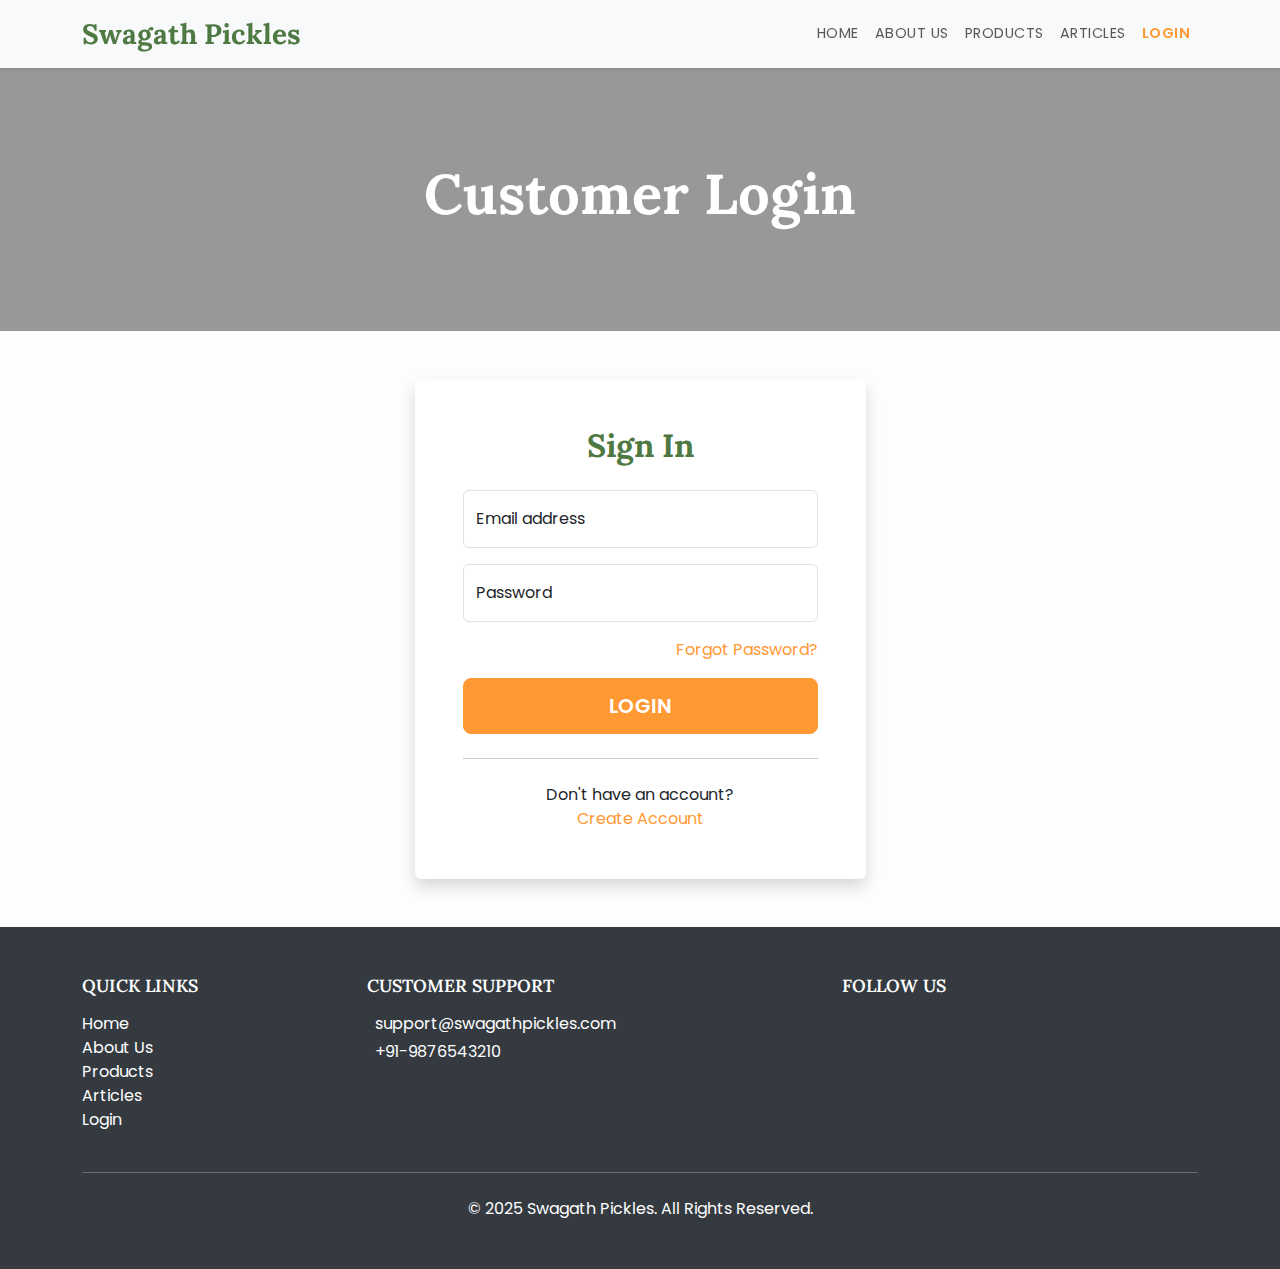
<file: login.html>
<!DOCTYPE html>
<html lang="en">
<head>
    <meta charset="UTF-8">
    <meta name="viewport" content="width=device-width, initial-scale=1.0">
    <title>Customer Login | Swagath Pickles</title>
    
    <meta name="description" content="Login to your Swagath Pickles account to manage your orders and explore our products.">
    
    <meta property="og:title" content="Customer Login | Swagath Pickles">
    <meta property="og:description" content="Login to your Swagath Pickles account to manage your orders.">
    
    <link rel="icon" href="favicon.ico" type="image/x-icon">
    
    <link rel="preconnect" href="https://fonts.googleapis.com">
    <link rel="preconnect" href="https://fonts.gstatic.com" crossorigin>
    <link href="https://fonts.googleapis.com/css2?family=Lora:wght@400;700&family=Poppins:wght@300;400;600&display=swap" rel="stylesheet">
    
    <link href="https://cdn.jsdelivr.net/npm/bootstrap@5.3.3/dist/css/bootstrap.min.css" rel="stylesheet" integrity="sha384-QWTKZyjpPEjISv5WaRU9OFeRpok6YctnYmDr5pNlyT2bRjXh0JMhjY6hW+ALEwIH" crossorigin="anonymous">
    
    <link rel="stylesheet" href="https://cdnjs.cloudflare.com/ajax/libs/font-awesome/6.5.2/css/all.min.css" integrity="sha512-SnH5WK+bZxgPHs44uWIX+LLJAJ9/2PkPKZ5QiAj6Ta86w+fsb2TkcmfRyVX3pBnMFcV7oQPJkl9QevSCWr3W6A==" crossorigin="anonymous" referrerpolicy="no-referrer" />
    
    <link rel="stylesheet" href="style.css">
</head>
<body>

    <header>
        <nav class="navbar navbar-expand-lg navbar-light bg-light shadow-sm fixed-top">
            <div class="container">
                <a class="navbar-brand" href="index.html">Swagath Pickles</a>
                <button class="navbar-toggler" type="button" data-bs-toggle="collapse" data-bs-target="#navbarNav" aria-controls="navbarNav" aria-expanded="false" aria-label="Toggle navigation">
                    <span class="navbar-toggler-icon"></span>
                </button>
                <div class="collapse navbar-collapse" id="navbarNav">
                    <ul class="navbar-nav ms-auto">
                        <li class="nav-item">
                            <a class="nav-link" href="index.html">Home</a>
                        </li>
                        <li class="nav-item">
                            <a class="nav-link" href="about.html">About Us</a>
                        </li>
                        <li class="nav-item">
                            <a class="nav-link" href="products.html">Products</a>
                        </li>
                        <li class="nav-item">
                            <a class="nav-link" href="articles.html">Articles</a>
                        </li>
                        <li class="nav-item">
                            <a class="nav-link active" aria-current="page" href="login.html">Login</a>
                        </li>
                    </ul>
                </div>
            </div>
        </nav>
    </header>

    <main>
        <section class="page-header text-center text-white">
            <h1 class="display-4">Customer Login</h1>
        </section>

        <section class="py-5">
            <div class="container">
                <div class="row justify-content-center">
                    <div class="col-lg-5 col-md-8">
                        <div class="card shadow border-0">
                            <div class="card-body p-4 p-md-5">
                                <h2 class="text-center mb-4">Sign In</h2>
                                <form>
                                    <div class="form-floating mb-3">
                                        <input type="email" class="form-control" id="floatingEmail" placeholder="name@example.com" required>
                                        <label for="floatingEmail">Email address</label>
                                    </div>
                                    
                                    <div class="form-floating mb-3">
                                        <input type="password" class="form-control" id="floatingPassword" placeholder="Password" required>
                                        <label for="floatingPassword">Password</label>
                                    </div>

                                    <div class="text-end mb-3">
                                        <a href="#">Forgot Password?</a>
                                    </div>
                                    
                                    <div class="d-grid">
                                        <button type="submit" class="btn btn-primary btn-lg">Login</button>
                                    </div>
                                </form>
                                
                                <hr class="my-4">
                                
                                <div class="text-center">
                                    <p class="mb-0">Don't have an account?</p>
                                    <a href="#">Create Account</a>
                                </div>
                            </div>
                        </div>
                    </div>
                </div>
            </div>
        </section>
    </main>

    <footer class="site-footer text-white py-5">
        <div class="container">
            <div class="row">
                <div class="col-md-3 mb-4 mb-md-0">
                    <h5>Quick Links</h5>
                    <ul class="list-unstyled">
                        <li><a href="index.html" class="text-white">Home</a></li>
                        <li><a href="about.html" class="text-white">About Us</a></li>
                        <li><a href="products.html" class="text-white">Products</a></li>
                        <li><a href="articles.html" class="text-white">Articles</a></li>
                        <li><a href="login.html" class="text-white">Login</a></li>
                    </ul>
                </div>

                <div class="col-md-5 mb-4 mb-md-0">
                    <h5>Customer Support</h5>
                    <p class="mb-1">
                        <i class="fas fa-envelope me-2"></i>
                        <a href="mailto:support@swagathpickles.com" class="text-white">support@swagathpickles.com</a>
                    </p>
                    <p>
                        <i class="fas fa-phone me-2"></i>
                        +91-9876543210
                    </p>
                </div>

                <div class="col-md-4">
                    <h5>Follow Us</h5>
                    <a href="https://x.com/swagathpickles" target="_blank" class="text-white fs-4 me-3"><i class="fab fa-twitter"></i></a>
                    <a href="https://www.facebook.com/profile.php?id=61582632645072" target="_blank" class="text-white fs-4 me-3"><i class="fab fa-facebook-f"></i></a>
                    <a href="https://youtu.be/TskjrAmevVg" target="_blank" class="text-white fs-4"><i class="fab fa-youtube"></i></a>
                </div>
            </div>
            <hr class="my-4">
            <div class="text-center">
                <p class="mb-0">&copy; 2025 Swagath Pickles. All Rights Reserved.</p>
            </div>
        </div>
    </footer>

    <script src="https://cdn.jsdelivr.net/npm/bootstrap@5.3.3/dist/js/bootstrap.bundle.min.js" integrity="sha384-YvpcrYf0tY3lHB60NNkmXc5s9fDVZLESaAA55NDzOxhy9GkcIdslK1eN7N6jIeHz" crossorigin="anonymous"></script>
    <script src="script.js"></script>
</body>
</html>
</file>
<file: style.css>
/*
* Swagath Pickles - Custom Stylesheet
*/

/* ----------------
:: 1. Global & Variables
---------------- */

:root {
    --primary-color: #FF9933; /* Saffron/Orange */
    --secondary-color: #EAAA00; /* Mustard Yellow */
    --accent-color: #4F7942; /* Dark Green */
    --bg-color: #FDFDFB; /* Very light beige/off-white */
    --text-color: #333333;
    --footer-bg: #343a40;
    
    --font-heading: 'Lora', serif;
    --font-body: 'Poppins', sans-serif;
}

html {
    scroll-behavior: smooth;
    scroll-padding-top: 70px; /* Offset for fixed navbar */
}

body {
    font-family: var(--font-body);
    color: var(--text-color);
    background-color: var(--bg-color);
}

h1, h2, h3, h4, h5, h6 {
    font-family: var(--font-heading);
    color: var(--accent-color);
    font-weight: 700;
}

a {
    color: var(--primary-color);
    text-decoration: none;
    transition: color 0.3s ease;
}

a:hover {
    color: var(--secondary-color);
    text-decoration: underline;
}

/* ----------------
:: 2. Bootstrap Overrides & Utilities
---------------- */

.btn-primary {
    background-color: var(--primary-color);
    border-color: var(--primary-color);
    font-weight: 600;
    padding: 0.75rem 1.5rem;
    text-transform: uppercase;
    letter-spacing: 0.5px;
    transition: all 0.3s ease;
}

.btn-primary:hover {
    background-color: #e68a2e;
    border-color: #e68a2e;
    transform: translateY(-2px);
    box-shadow: 0 4px 10px rgba(0,0,0,0.1);
}

.bg-light {
    background-color: #f8f9fa !important;
}

/* ----------------
:: 3. Header & Navigation
---------------- */

.navbar-brand {
    font-family: var(--font-heading);
    font-size: 1.75rem;
    font-weight: 700;
    color: var(--accent-color) !important;
}

.navbar .nav-link {
    font-weight: 400;
    text-transform: uppercase;
    font-size: 0.9rem;
    letter-spacing: 0.5px;
    padding: 0.5rem 1rem;
}

.navbar .nav-link.active,
.navbar .nav-link:hover {
    color: var(--primary-color) !important;
    font-weight: 600;
}

/* ----------------
:: 4. Hero & Page Headers
---------------- */

.hero-banner {
    height: 90vh;
    min-height: 500px;
    background: linear-gradient(rgba(0, 0, 0, 0.5), rgba(0, 0, 0, 0.5)), url('https://via.placeholder.com/1920x1080.png?text=Traditional+Indian+Pickles') no-repeat center center;
    background-size: cover;
    display: flex;
    align-items: center;
    justify-content: center;
    position: relative;
    color: white;
}

.hero-content h1 {
    font-size: 4rem;
    font-weight: 700;
    color: white;
}

.hero-content .tagline {
    font-size: 1.5rem;
    font-weight: 300;
    margin-bottom: 2rem;
}

.page-header {
    padding: 10rem 0 6rem 0;
    background: linear-gradient(rgba(0, 0, 0, 0.4), rgba(0, 0, 0, 0.4)), url('https://via.placeholder.com/1920x400.png?text=Swagath+Pickles') no-repeat center center;
    background-size: cover;
}

.page-header h1 {
    color: white;
    font-weight: 700;
}

/* ----------------
:: 5. Products Page
---------------- */

.section-title {
    text-align: center;
    font-weight: 700;
    font-size: 2.5rem;
    position: relative;
    margin-bottom: 2.5rem !important;
}

.section-title::after {
    content: '';
    display: block;
    width: 60px;
    height: 4px;
    background: var(--primary-color);
    margin: 10px auto 0;
}

.product-card {
    border: 1px solid #eee;
    transition: all 0.3s ease;
    border-radius: 8px;
    overflow: hidden;
}

.product-card:hover {
    transform: translateY(-5px);
    box-shadow: 0 8px 20px rgba(0,0,0,0.08);
}

.product-card .card-img-top {
    aspect-ratio: 1 / 1;
    object-fit: cover;
}

.product-card .card-body {
    display: flex;
    flex-direction: column;
}

.product-card .card-title {
    font-size: 1.2rem;
    font-weight: 700;
    color: var(--text-color);
}

.product-card .card-text {
    font-size: 0.9rem;
    flex-grow: 1; /* Makes card body equal height */
}

.product-card .card-footer {
    background: white;
    border-top: none;
    padding: 1rem;
}

/* ----------------
:: 6. Articles Page
---------------- */

.article-title {
    font-size: 2.2rem;
    margin-bottom: 1rem;
}

article p {
    font-size: 1.1rem;
    line-height: 1.8;
}

/* ----------------
:: 7. Footer
---------------- */

.site-footer {
    background-color: var(--footer-bg);
}

.site-footer h5 {
    color: white;
    font-size: 1.1rem;
    font-weight: 600;
    text-transform: uppercase;
    margin-bottom: 1rem;
}

.site-footer a {
    text-decoration: none;
    transition: all 0.3s ease;
}

.site-footer ul li a:hover,
.site-footer p a:hover {
    color: var(--primary-color) !important;
    text-decoration: none;
    padding-left: 5px;
}

.site-footer .fa-brands,
.site-footer .fa-envelope,
.site-footer .fa-phone {
    transition: transform 0.3s ease;
}

.site-footer a:hover .fa-brands,
.site-footer a:hover .fa-envelope,
.site-footer a:hover .fa-phone {
    transform: scale(1.2);
}

/* ----------------
:: 8. Responsive Design
---------------- */

@media (max-width: 768px) {
    .hero-banner {
        height: 70vh;
    }
    
    .hero-content h1 {
        font-size: 2.5rem;
    }

    .hero-content .tagline {
        font-size: 1.2rem;
    }

    .page-header {
        padding: 8rem 0 4rem 0;
    }

    .site-footer .col-md-3,
    .site-footer .col-md-5,
    .site-footer .col-md-4 {
        text-align: center;
    }

    .site-footer ul {
        padding-left: 0;
    }
}
</file>
